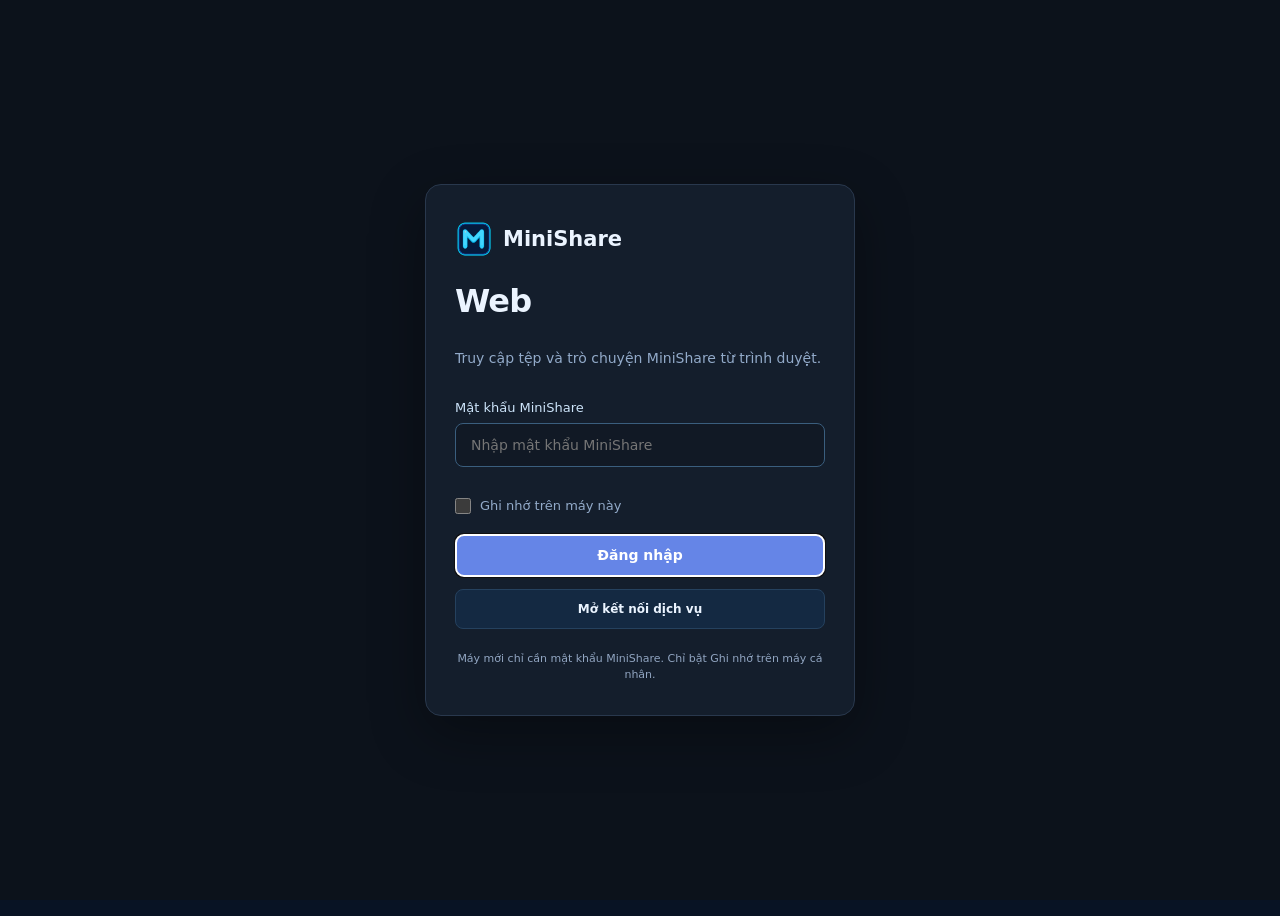
<file: index.html>
<!doctype html>
<html lang="vi">
<head>
  <meta charset="UTF-8" />
  <meta name="viewport" content="width=device-width, initial-scale=1, viewport-fit=cover" />
  <meta name="theme-color" content="#081324" />
  <meta name="description" content="MiniShare — quản lý tệp và trò chuyện trên Google Drive Cloud" />
  <link rel="icon" href="./assets/minishare.ico" />
  <link rel="manifest" href="./manifest.webmanifest" />
  <link rel="stylesheet" href="./style.css" />
  <title>MiniShare • Google Drive Cloud</title>
</head>
<body>
  <svg class="svg-bank" aria-hidden="true" xmlns="http://www.w3.org/2000/svg">
    <symbol id="i-files" viewBox="0 0 24 24"><path d="M3 7V5a2 2 0 0 1 2-2h4l3 3h7a2 2 0 0 1 2 2v11a2 2 0 0 1-2 2H5a2 2 0 0 1-2-2V7Z"/></symbol>
    <symbol id="i-chat" viewBox="0 0 24 24"><path d="M21 11.5a8.5 8.5 0 0 1-8.5 8.5c-1.2 0-2.4-.2-3.5-.7L3 21l1.7-5.6A8.5 8.5 0 1 1 21 11.5Z"/></symbol>
    <symbol id="i-settings" viewBox="0 0 24 24"><path d="M9.6 3h4.8l.5 2.3 1.8.8 2-.9 3.1 3.5-1.4 1.9.1 2.1 1.4 1.8-3.1 3.5-2-.9-1.8.8-.5 2.3H9.6l-.5-2.3-1.8-.8-2 .9-3.1-3.5 1.4-1.8-.1-2.1-1.4-1.9 3.1-3.5 2 .9 1.8-.8L9.6 3Z"/><circle cx="12" cy="12" r="3"/></symbol>
    <symbol id="i-download" viewBox="0 0 24 24"><path d="M12 3v12m-5-5 5 5 5-5M4 18v3h16v-3"/></symbol>
    <symbol id="i-upload" viewBox="0 0 24 24"><path d="M12 17V4m-5 5 5-5 5 5M4 17v4h16v-4"/></symbol>
    <symbol id="i-refresh" viewBox="0 0 24 24"><path d="M20 7V3l-4 4h4ZM20 7a8 8 0 1 1-2.5-3.3"/></symbol>
    <symbol id="i-search" viewBox="0 0 24 24"><circle cx="10.8" cy="10.8" r="7.2"/><path d="m16 16 5 5"/></symbol>
    <symbol id="i-eye" viewBox="0 0 24 24"><path d="M2 12c2.4-4.2 5.8-6.4 10-6.4S19.6 7.8 22 12c-2.4 4.2-5.8 6.4-10 6.4S4.4 16.2 2 12Z"/><circle cx="12" cy="12" r="2.8"/></symbol>
    <symbol id="i-trash" viewBox="0 0 24 24"><path d="M4 7h16M9 7V4h6v3m3 0-1 13H7L6 7m4 4v6m4-6v6"/></symbol>
    <symbol id="i-copy" viewBox="0 0 24 24"><rect x="8" y="8" width="12" height="12" rx="2"/><path d="M16 8V5a2 2 0 0 0-2-2H5a2 2 0 0 0-2 2v9a2 2 0 0 0 2 2h3"/></symbol>
    <symbol id="i-send" viewBox="0 0 24 24"><path d="m21 3-7.5 18-3.4-7-7.1-3.5L21 3ZM21 3 10.1 14"/></symbol>
    <symbol id="i-paperclip" viewBox="0 0 24 24"><path d="m20 11-8.4 8.4a6 6 0 0 1-8.5-8.5l8.6-8.5a4 4 0 0 1 5.7 5.7l-8.7 8.6a2 2 0 0 1-2.8-2.8l7.9-7.9"/></symbol>
    <symbol id="i-check" viewBox="0 0 24 24"><path d="m4 12 5 5L20 6"/></symbol>
    <symbol id="i-alert" viewBox="0 0 24 24"><path d="M12 3 2 21h20L12 3Zm0 7v5m0 3v.2"/></symbol>
    <symbol id="i-close" viewBox="0 0 24 24"><path d="m5 5 14 14M19 5 5 19"/></symbol>
    <symbol id="i-link" viewBox="0 0 24 24"><path d="M10 13a5 5 0 0 0 8 .3l2-2a5 5 0 0 0-7-7l-2 2M14 11a5 5 0 0 0-8-.3l-2 2a5 5 0 0 0 7 7l2-2"/></symbol>
    <symbol id="i-logout" viewBox="0 0 24 24"><path d="M10 3H5v18h5m4-4 5-5-5-5m5 5H9"/></symbol>
    <symbol id="i-file" viewBox="0 0 24 24"><path d="M5 2h9l5 5v15H5zM14 2v5h5M8 13h8M8 17h8"/></symbol>
    <symbol id="i-menu" viewBox="0 0 24 24"><path d="M4 6h16M4 12h16M4 18h16"/></symbol>
    <symbol id="i-more" viewBox="0 0 24 24"><circle cx="5" cy="12" r="1"/><circle cx="12" cy="12" r="1"/><circle cx="19" cy="12" r="1"/></symbol>
  </svg>

  <div class="app-shell">
    <aside class="sidebar" id="sidebar">
      <div class="brand" aria-label="MiniShare">
        <img src="./assets/minishare.png" alt="" class="brand-icon" />
        <div><strong>MiniShare</strong><span>GOOGLE / WEB</span></div>
      </div>
      <nav class="side-nav" aria-label="Điều hướng">
        <button class="nav-button active" data-page="files"><svg><use href="#i-files"/></svg><span>Tệp của tôi</span></button>
        <button class="nav-button" data-page="chat"><svg><use href="#i-chat"/></svg><span>Trò chuyện</span><b id="chat-count" class="nav-count" hidden>0</b></button>
      </nav>
      <div class="side-bottom">
        <button class="nav-button" data-page="settings"><svg><use href="#i-settings"/></svg><span>Cài đặt</span></button>
        <div class="connection-state"><span class="status-dot" id="status-dot"></span><span id="connection-label">Chưa kết nối</span></div>
        <small>v3.0.2 <span>Google</span></small>
      </div>
    </aside>

    <main class="main">
      <div class="mobile-header"><div class="mobile-brand"><img src="./assets/minishare.png" alt=""/> MiniShare</div><div id="mobile-status" class="mobile-badge">Chưa kết nối</div></div>
      <section class="page active" id="page-files" aria-labelledby="title-files">
        <header class="page-head">
          <div><div class="eyebrow">KHÔNG GIAN CỦA BẠN</div><h1 id="title-files">Tệp của tôi</h1><p>Toàn bộ tệp đã đồng bộ trên Google Drive</p></div>
          <div class="page-actions"><button id="open-trash" class="button subtle"><svg><use href="#i-trash"/></svg><span>Thùng rác</span></button><button id="refresh-files" class="button subtle"><svg><use href="#i-refresh"/></svg><span>Làm mới</span></button><button id="upload-button" class="button primary"><svg><use href="#i-upload"/></svg><span>Tải tệp lên</span></button></div>
        </header>
        <div class="stats-strip"><div class="stat"><span class="stat-icon blue"><svg><use href="#i-files"/></svg></span><div><small>Tổng số tệp</small><strong id="stat-total">—</strong></div></div><div class="stat"><span class="stat-icon green"><svg><use href="#i-check"/></svg></span><div><small>Đã đồng bộ</small><strong id="stat-ready">—</strong></div></div><div class="stat"><span class="stat-icon cyan"><svg><use href="#i-upload"/></svg></span><div><small>Dung lượng</small><strong id="stat-size">—</strong></div></div></div>
        <div class="searchbar"><svg><use href="#i-search"/></svg><input id="file-search" type="search" placeholder="Tìm tệp theo tên..." autocomplete="off" aria-label="Tìm kiếm tệp" /><kbd>Ctrl K</kbd></div>
        <div class="file-board"><div class="file-board-head"><strong>Danh sách tệp</strong><span id="file-summary">Đang chờ kết nối</span></div><div class="table-scroll"><table class="file-table"><thead><tr><th class="file-number">STT</th><th>TÊN TỆP</th><th>KÍCH THƯỚC</th><th>CẬP NHẬT</th><th>THAO TÁC</th></tr></thead><tbody id="file-rows"></tbody></table></div><div id="file-empty" class="empty-state" hidden><span class="empty-icon"><svg><use href="#i-files"/></svg></span><h3>Chưa có tệp</h3><p>Chọn hoặc kéo thả tệp vào đây để tải lên Google Drive.</p><button id="empty-upload" class="button primary"><svg><use href="#i-upload"/></svg> Chọn tệp</button></div><div class="board-footer"><span id="file-footer">Đang chờ dữ liệu</span><span class="kbd-tip">Kéo thả • Ctrl+V tệp/ảnh</span></div></div>
      </section>

      <section class="page chat-page" id="page-chat" aria-labelledby="title-chat" hidden>
        <header class="page-head"><div><div class="eyebrow">ĐỒNG BỘ MỌI THIẾT BỊ</div><h1 id="title-chat">Trò chuyện</h1><p>Văn bản và tệp đính kèm dùng chung kho Google Drive</p></div><div class="page-actions"><button id="refresh-chat" class="button subtle"><svg><use href="#i-refresh"/></svg><span>Làm mới</span></button></div></header>
        <div class="chat-panel"><div class="chat-panel-top"><div><span class="tiny-dot"></span><strong>Hội thoại MiniShare</strong></div><span class="encrypted-label">Kết nối HTTPS</span></div><div class="chat-scroll" id="chat-scroll"><div id="chat-empty" class="chat-empty">Chưa có tin nhắn. Hãy gửi tin nhắn đầu tiên.</div><div id="chat-messages" class="chat-messages"></div></div><div class="composer"><button class="attach-button" id="chat-attach" title="Đính kèm tệp"><svg><use href="#i-paperclip"/></svg><span>Đính kèm</span></button><textarea id="message-input" rows="1" maxlength="2047" placeholder="Nhập tin nhắn..." aria-label="Nhập tin nhắn"></textarea><button id="send-message" class="button primary send-button" title="Gửi tin nhắn"><svg><use href="#i-send"/></svg><span>Gửi</span></button></div></div><div class="chat-hint">Enter để gửi • Shift+Enter xuống dòng • Tệp đính kèm tham chiếu File ID</div>
      </section>

      <section class="page" id="page-settings" aria-labelledby="title-settings" hidden><header class="page-head"><div><div class="eyebrow">CÁ NHÂN HÓA</div><h1 id="title-settings">Cài đặt</h1><p>Kết nối Google Drive Cloud và kiểm soát phiên Web</p></div></header><div class="settings-list"><div class="setting-card"><span class="setting-icon"><svg><use href="#i-link"/></svg></span><div class="setting-details"><h3>Đăng nhập MiniShare</h3><p id="settings-api">—</p><p>Đăng nhập bằng mật khẩu MiniShare. File và Chat dùng chung với bản Desktop trên Drive.</p></div><button id="change-token" class="button subtle">Đăng nhập lại</button></div><div class="setting-card"><span class="setting-icon"><svg><use href="#i-download"/></svg></span><div class="setting-details"><h3>Thư mục tải xuống</h3><p>Web tải xuống theo cài đặt của trình duyệt. Tùy chọn thư mục của Desktop không tự áp dụng cho Web.</p></div></div><div class="setting-card"><span class="setting-icon"><svg><use href="#i-alert"/></svg></span><div class="setting-details"><h3>Dung lượng Google Drive</h3><p>Dung lượng lấy trực tiếp từ tài khoản Google Drive. Upload theo phiên resumable, không qua server trung gian.</p></div></div><div class="setting-card"><span class="setting-icon"><svg><use href="#i-logout"/></svg></span><div class="setting-details"><h3>Đăng xuất</h3><p>Xóa phiên đăng nhập trên trình duyệt hiện tại; không xóa dữ liệu Google Drive.</p></div><button id="disconnect" class="button danger-outline">Đăng xuất</button></div></div></section>
    </main>
  </div>

  <nav class="mobile-nav" aria-label="Điều hướng di động"><button data-page="files" class="active"><svg><use href="#i-files"/></svg><span>Tệp</span></button><button data-page="chat"><svg><use href="#i-chat"/></svg><span>Trò chuyện</span></button><button data-page="settings"><svg><use href="#i-settings"/></svg><span>Cài đặt</span></button></nav>
  <input id="file-picker" type="file" multiple hidden />

  <div class="drop-overlay" id="drop-overlay" hidden><div><svg><use href="#i-upload"/></svg><strong>Thả tệp để tải lên Google Drive</strong><small>Dùng chung dung lượng Google Drive</small></div></div>
  <div class="modal-cover" id="auth-modal" hidden><div class="modal auth-modal" role="dialog" aria-modal="true" aria-labelledby="auth-title"><div class="auth-brand"><img src="./assets/minishare.png" alt="" class="auth-logo"/><strong>MiniShare</strong></div><h2 id="auth-title">Web</h2><p>Truy cập tệp và trò chuyện MiniShare từ trình duyệt.</p><form id="auth-form"><label for="auth-password">Mật khẩu MiniShare</label><input id="auth-password" type="password" autocomplete="current-password" required placeholder="Nhập mật khẩu MiniShare"/><label class="remember-session"><input id="remember-session" type="checkbox"/> Ghi nhớ trên máy này</label><div id="auth-error" class="form-error" role="alert" hidden></div><button type="submit" id="auth-submit" class="button primary full">Đăng nhập</button></form><button id="auth-open-service" class="button subtle full" type="button">Mở kết nối dịch vụ</button><div class="modal-footnote">Máy mới chỉ cần mật khẩu MiniShare. Chỉ bật Ghi nhớ trên máy cá nhân.</div></div></div>
  <div class="modal-cover" id="attach-modal" hidden><div class="modal attach-modal" role="dialog" aria-modal="true" aria-labelledby="attach-title"><div class="modal-title"><div><h2 id="attach-title">Chọn tệp đính kèm</h2><p>Chọn tệp đã có trên Google Drive, không upload lại.</p></div><button class="icon-button" id="close-attach" aria-label="Đóng"><svg><use href="#i-close"/></svg></button></div><div class="modal-search"><svg><use href="#i-search"/></svg><input id="attach-search" type="search" placeholder="Tìm tệp trên Google Drive..."/></div><div class="attach-list" id="attach-list"></div><div class="attach-modal-footer"><button class="button subtle" id="attach-upload">+ Tải tệp mới</button><button class="button subtle" id="attach-cancel">Hủy</button></div></div></div>
  <div class="modal-cover" id="preview-modal" hidden><div class="modal preview-modal" role="dialog" aria-modal="true" aria-labelledby="preview-heading"><div class="preview-heading"><div class="preview-heading-text"><h2 id="preview-heading">Xem trước tệp</h2><strong id="preview-name"></strong><small id="preview-type"></small></div><button class="icon-button" id="preview-close" title="Đóng" aria-label="Đóng xem trước"><svg><use href="#i-close"/></svg></button></div><div id="preview-body" class="preview-body"></div><div class="preview-footer"><span>Chỉ xem tệp trong MiniShare, không chỉnh sửa dữ liệu Google Drive.</span><button id="preview-download" class="button primary"><svg><use href="#i-download"/></svg> Tải xuống</button></div></div></div>
  <div class="modal-cover" id="trash-modal" hidden><div class="modal trash-modal" role="dialog" aria-modal="true" aria-labelledby="trash-title"><div class="modal-title"><div><h2 id="trash-title">Thùng rác MiniShare</h2><p>Tệp vẫn chiếm dung lượng Drive cho đến khi xóa vĩnh viễn.</p></div><button id="close-trash" class="icon-button" aria-label="Đóng">×</button></div><p id="trash-summary" aria-live="polite"></p><div id="trash-list" class="trash-list"></div><p class="trash-note">Chỉ hiển thị tệp MiniShare. Xóa vĩnh viễn không thể hoàn tác; tệp khác trên Drive được giữ nguyên.</p><div class="trash-footer"><button id="refresh-trash" class="button subtle">Làm mới</button><button id="empty-trash" class="button danger-outline">Dọn thùng rác</button></div></div></div>
  <div class="modal-cover" id="confirm-modal" hidden><div class="modal confirm-modal" role="dialog" aria-modal="true" aria-labelledby="confirm-title"><span class="confirm-icon" id="confirm-icon"><svg><use id="confirm-icon-use" href="#i-trash"/></svg></span><h2 id="confirm-title">Xác nhận xóa</h2><p id="confirm-text"></p><div class="confirm-actions"><button id="confirm-cancel" class="button subtle">Hủy</button><button id="confirm-yes" class="button danger">Xóa</button></div></div></div>
  <div id="toast-stack" class="toast-stack" role="status" aria-live="polite"></div>
  <div class="progress-box" id="progress-box" hidden><div class="progress-top"><span id="progress-title">Đang tải...</span><strong id="progress-percent">0%</strong><button id="cancel-transfer" class="transfer-cancel" type="button" title="Hủy truyền tệp">Hủy</button></div><div class="progress-track"><div id="progress-bar"></div></div></div>
  
  <script type="module" src="./app.js"></script>
</body></html>
</file>
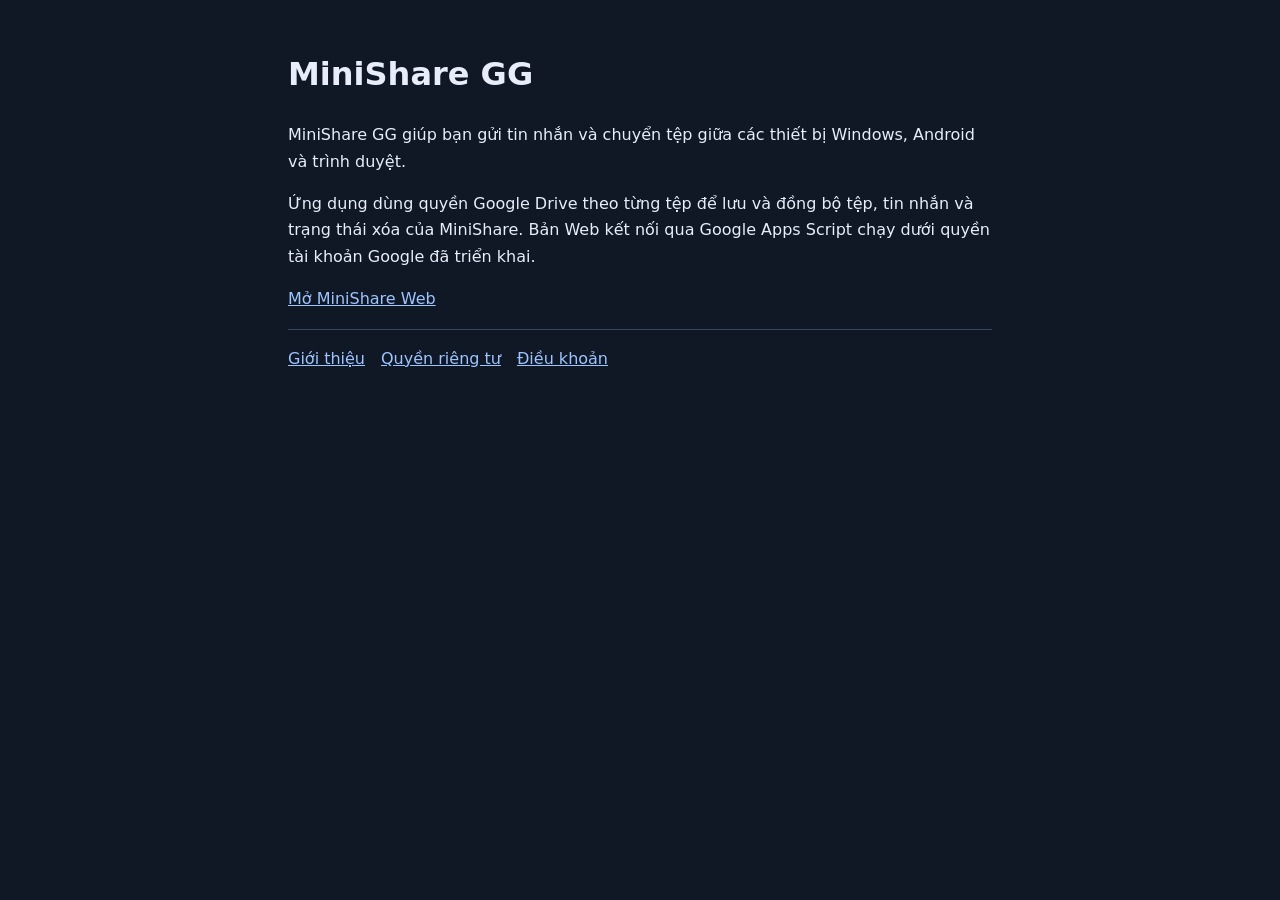
<file: about.html>
<!doctype html>
<html lang="vi">
<head>
<meta charset="utf-8">
<meta name="viewport" content="width=device-width, initial-scale=1">
<title>MiniShare GG</title>
<style>
body { max-width: 44rem; margin: 3rem auto; padding: 0 1.25rem; font: 1rem/1.65 system-ui, sans-serif; color: #e7eef9; background: #101725; }
a { color: #9dc5ff; }
nav { display: flex; flex-wrap: wrap; gap: 1rem; border-top: 1px solid #38475e; padding-top: 1rem; }
</style>
</head>
<body>
<main>
<h1>MiniShare GG</h1>
<p>MiniShare GG giúp bạn gửi tin nhắn và chuyển tệp giữa các thiết bị Windows, Android và trình duyệt.</p>
<p>Ứng dụng dùng quyền Google Drive theo từng tệp để lưu và đồng bộ tệp, tin nhắn và trạng thái xóa của MiniShare. Bản Web kết nối qua Google Apps Script chạy dưới quyền tài khoản Google đã triển khai.</p>
<p><a href="./">Mở MiniShare Web</a></p>
</main>
<nav aria-label="Thông tin MiniShare">
<a href="./about.html">Giới thiệu</a>
<a href="./privacy.html">Quyền riêng tư</a>
<a href="./terms.html">Điều khoản</a>
</nav>
</body>
</html>
</file>
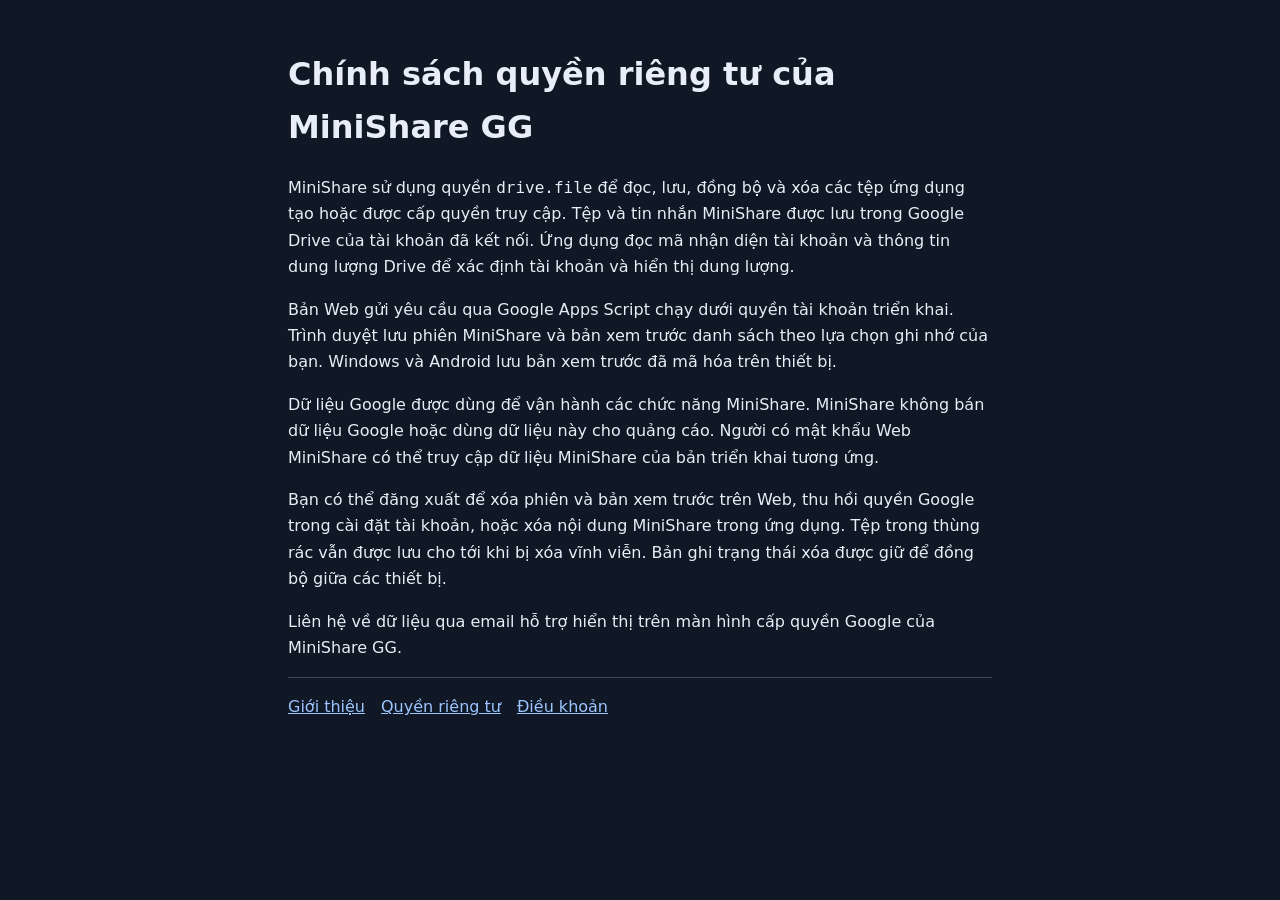
<file: privacy.html>
<!doctype html>
<html lang="vi">
<head>
<meta charset="utf-8">
<meta name="viewport" content="width=device-width, initial-scale=1">
<title>Chính sách quyền riêng tư của MiniShare GG</title>
<style>
body { max-width: 44rem; margin: 3rem auto; padding: 0 1.25rem; font: 1rem/1.65 system-ui, sans-serif; color: #e7eef9; background: #101725; }
a { color: #9dc5ff; }
nav { display: flex; flex-wrap: wrap; gap: 1rem; border-top: 1px solid #38475e; padding-top: 1rem; }
</style>
</head>
<body>
<main>
<h1>Chính sách quyền riêng tư của MiniShare GG</h1>
<p>MiniShare sử dụng quyền <code>drive.file</code> để đọc, lưu, đồng bộ và xóa các tệp ứng dụng tạo hoặc được cấp quyền truy cập. Tệp và tin nhắn MiniShare được lưu trong Google Drive của tài khoản đã kết nối. Ứng dụng đọc mã nhận diện tài khoản và thông tin dung lượng Drive để xác định tài khoản và hiển thị dung lượng.</p>
<p>Bản Web gửi yêu cầu qua Google Apps Script chạy dưới quyền tài khoản triển khai. Trình duyệt lưu phiên MiniShare và bản xem trước danh sách theo lựa chọn ghi nhớ của bạn. Windows và Android lưu bản xem trước đã mã hóa trên thiết bị.</p>
<p>Dữ liệu Google được dùng để vận hành các chức năng MiniShare. MiniShare không bán dữ liệu Google hoặc dùng dữ liệu này cho quảng cáo. Người có mật khẩu Web MiniShare có thể truy cập dữ liệu MiniShare của bản triển khai tương ứng.</p>
<p>Bạn có thể đăng xuất để xóa phiên và bản xem trước trên Web, thu hồi quyền Google trong cài đặt tài khoản, hoặc xóa nội dung MiniShare trong ứng dụng. Tệp trong thùng rác vẫn được lưu cho tới khi bị xóa vĩnh viễn. Bản ghi trạng thái xóa được giữ để đồng bộ giữa các thiết bị.</p>
<p>Liên hệ về dữ liệu qua email hỗ trợ hiển thị trên màn hình cấp quyền Google của MiniShare GG.</p>
</main>
<nav aria-label="Thông tin MiniShare">
<a href="./about.html">Giới thiệu</a>
<a href="./privacy.html">Quyền riêng tư</a>
<a href="./terms.html">Điều khoản</a>
</nav>
</body>
</html>
</file>
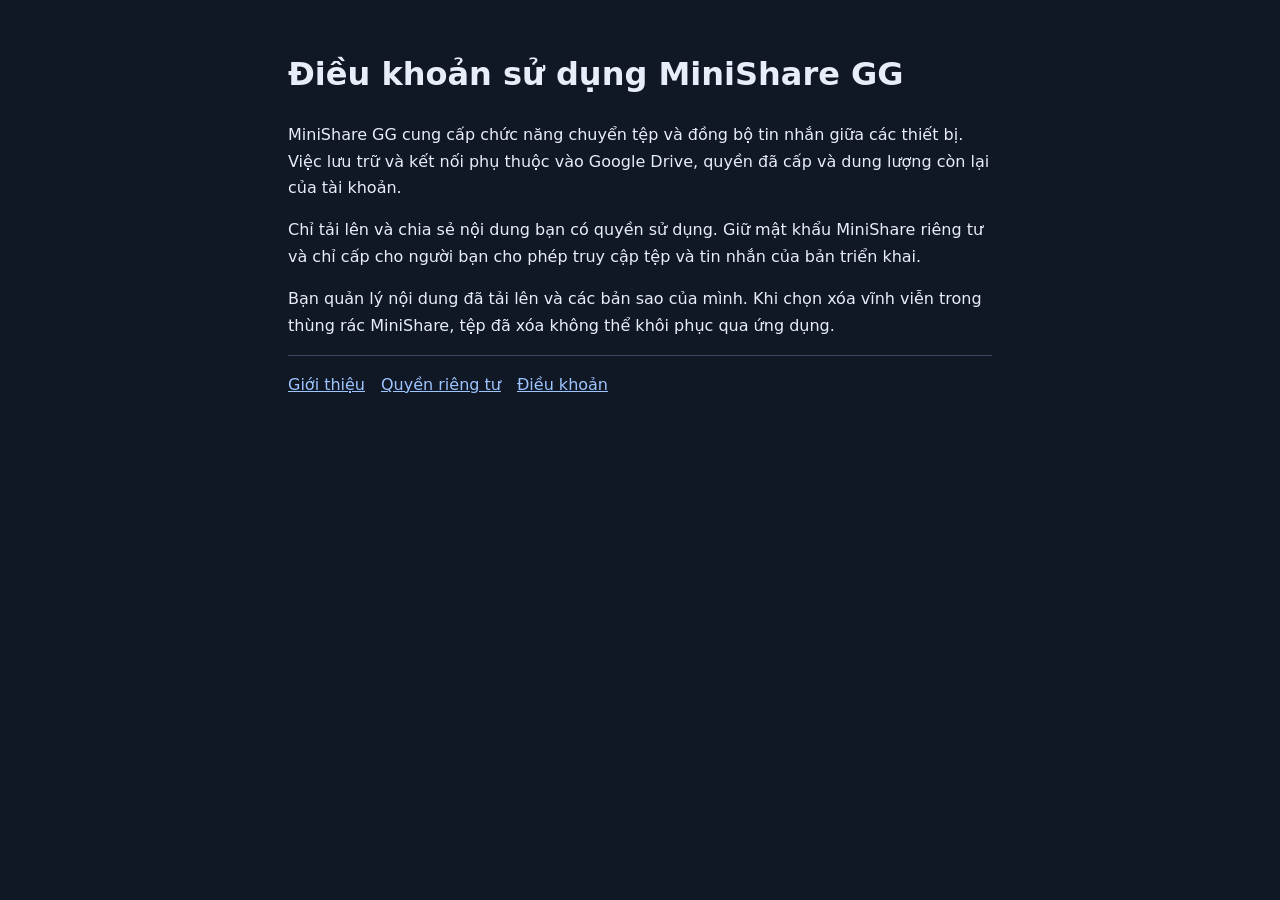
<file: terms.html>
<!doctype html>
<html lang="vi">
<head>
<meta charset="utf-8">
<meta name="viewport" content="width=device-width, initial-scale=1">
<title>Điều khoản sử dụng MiniShare GG</title>
<style>
body { max-width: 44rem; margin: 3rem auto; padding: 0 1.25rem; font: 1rem/1.65 system-ui, sans-serif; color: #e7eef9; background: #101725; }
a { color: #9dc5ff; }
nav { display: flex; flex-wrap: wrap; gap: 1rem; border-top: 1px solid #38475e; padding-top: 1rem; }
</style>
</head>
<body>
<main>
<h1>Điều khoản sử dụng MiniShare GG</h1>
<p>MiniShare GG cung cấp chức năng chuyển tệp và đồng bộ tin nhắn giữa các thiết bị. Việc lưu trữ và kết nối phụ thuộc vào Google Drive, quyền đã cấp và dung lượng còn lại của tài khoản.</p>
<p>Chỉ tải lên và chia sẻ nội dung bạn có quyền sử dụng. Giữ mật khẩu MiniShare riêng tư và chỉ cấp cho người bạn cho phép truy cập tệp và tin nhắn của bản triển khai.</p>
<p>Bạn quản lý nội dung đã tải lên và các bản sao của mình. Khi chọn xóa vĩnh viễn trong thùng rác MiniShare, tệp đã xóa không thể khôi phục qua ứng dụng.</p>
</main>
<nav aria-label="Thông tin MiniShare">
<a href="./about.html">Giới thiệu</a>
<a href="./privacy.html">Quyền riêng tư</a>
<a href="./terms.html">Điều khoản</a>
</nav>
</body>
</html>
</file>
<file: style.css>
:root{color-scheme:dark;--bg:#081324;--side:#0c1a2e;--card:#11243b;--card2:#172f4a;--line:#25415e;--txt:#ebf4ff;--mute:#92aac9;--cyan:#17d3ea;--blue:#0e8be9;--green:#20d092;--red:#ff697b;--shadow:0 18px 56px #0005;--radius:13px;font-family:Inter,"Segoe UI",system-ui,-apple-system,sans-serif;font-size:14px;font-synthesis:none}
*{box-sizing:border-box}html,body{margin:0;min-height:100%;background:var(--bg);color:var(--txt)}body{overflow-x:hidden}button,input,textarea{font:inherit}button{cursor:pointer}button:disabled{cursor:not-allowed;opacity:.45}input,textarea{outline:none}a{color:var(--cyan)}.svg-bank{position:absolute;width:0;height:0;overflow:hidden}svg{width:19px;height:19px;fill:none;stroke:currentColor;stroke-width:1.75;stroke-linecap:round;stroke-linejoin:round;flex-shrink:0}.app-shell{display:flex;min-height:100vh;min-height:100dvh}.sidebar{width:238px;flex:0 0 238px;background:var(--side);border-right:1px solid #254361;display:flex;flex-direction:column;position:sticky;top:0;height:100vh;height:100dvh;padding:28px 15px 24px;z-index:5}.brand{display:flex;align-items:center;gap:11px;margin:0 10px 56px}.brand-icon{height:49px;width:49px;object-fit:cover;border-radius:10px}.brand strong{font-size:22px;display:block;letter-spacing:-.4px;line-height:1.3}.brand span{color:var(--mute);font-size:10px;letter-spacing:1.1px}.side-nav{display:grid;gap:9px}.nav-button{display:flex;align-items:center;gap:13px;height:50px;color:#9bb4d0;border:1px solid transparent;border-radius:9px;background:transparent;padding:0 16px;font-size:15px;font-weight:650;width:100%;text-align:left;transition:background .16s,color .16s}.nav-button:hover{background:#1b3a5b;color:#fff}.nav-button.active{color:white;background:#163e69;border-color:#23649a;box-shadow:inset 4px 0 var(--cyan)}.nav-button.active svg{color:var(--cyan)}.nav-button svg{width:23px;height:23px}.nav-count{margin-left:auto;background:#174c78;color:#c4ecff;padding:2px 7px;border-radius:20px;font-size:11px}.side-bottom{margin-top:auto}.connection-state{display:flex;align-items:center;gap:10px;padding:25px 14px 9px;color:var(--mute);font-size:13px}.status-dot{width:8px;height:8px;border-radius:50%;background:#f0af53;box-shadow:0 0 9px #f0af5350}.status-dot.online{background:var(--green);box-shadow:0 0 10px #20d09280}.side-bottom small{margin-left:14px;color:#82a5d0;font-size:12px}.side-bottom small span{margin-left:10px}.main{width:calc(100% - 238px);min-width:0;padding:38px clamp(24px,3vw,54px) 35px;max-width:2200px;margin:0 auto}.page{display:none}.page.active{display:block}.page-head{display:flex;align-items:end;justify-content:space-between;gap:20px;margin-bottom:26px}.page-head h1{font-size:clamp(29px,3.1vw,42px);line-height:1.16;letter-spacing:-1.4px;margin:5px 0 5px;font-weight:770}.page-head p{color:var(--mute);font-size:15px;margin:0}.eyebrow{color:var(--cyan);letter-spacing:2px;font-size:10px;font-weight:750}.page-actions{display:flex;gap:11px;flex-wrap:wrap}.button{display:inline-flex;align-items:center;justify-content:center;gap:9px;border-radius:8px;padding:12px 17px;border:1px solid transparent;color:var(--txt);font-weight:650;min-height:43px;white-space:nowrap;transition:transform .12s,background .15s,border-color .15s}.button:active{transform:scale(.98)}.button svg{width:17px;height:17px}.button.primary{background:var(--blue);border-color:#26a4ef;color:white}.button.primary:hover{background:#179cf2}.button.subtle{background:#142942;border-color:var(--line)}.button.subtle:hover{border-color:#4381ab;background:#1b3755}.button.danger{background:#a82945;border:1px solid #dc5772}.button.danger-outline{background:#351d30;color:#ffc0cb;border-color:#744057}.button.full{width:100%}.stats-strip{display:grid;grid-template-columns:repeat(3,1fr);gap:14px;margin:9px 0 21px}.stat{border:1px solid #233e5a;background:linear-gradient(130deg,#11263e,#0e2036);border-radius:11px;display:flex;align-items:center;padding:17px 20px;gap:13px;min-width:0}.stat-icon{width:44px;height:44px;display:grid;place-items:center;border-radius:11px}.stat-icon.blue{background:#164e86;color:#72bfff}.stat-icon.green{background:#113f3d;color:#42eeb1}.stat-icon.cyan{background:#1a4563;color:#75e8fb}.stat small{display:block;color:var(--mute);font-size:12px;margin-bottom:5px}.stat strong{font-size:20px;font-variant-numeric:tabular-nums}.searchbar{height:49px;display:flex;align-items:center;gap:12px;border:1px solid var(--line);background:var(--card);border-radius:9px;padding:0 17px;margin:0 0 16px}.searchbar:focus-within{border-color:#238fbc;box-shadow:0 0 0 2px #157aae22}.searchbar svg{color:#80b6ed}.searchbar input{min-width:0;flex:1;background:transparent;border:none;color:var(--txt);height:36px;font-size:14px}.searchbar input::placeholder{color:#7f9abb}.searchbar kbd{font-size:11px;border:1px solid #42627f;border-radius:4px;padding:2px 6px;color:#829fbe}.file-board{background:#10243b;border:1px solid #274463;border-radius:12px;overflow:hidden;min-height:300px}.file-board-head{padding:20px 24px;border-bottom:1px solid var(--line);display:flex;align-items:center;justify-content:space-between;gap:10px}.file-board-head strong{font-size:16px}.file-board-head span{font-size:12px;color:var(--mute)}.table-scroll{overflow:auto;max-height:calc(100dvh - 420px);min-height:140px}.file-table{border-collapse:collapse;width:100%;text-align:left}.file-table thead{position:sticky;top:0;background:#122a45;z-index:1}.file-table th{font-size:10px;letter-spacing:1px;color:#94b1d2;font-weight:700;padding:14px 24px;white-space:nowrap}.file-table th:nth-child(2){width:54%}.file-table td{padding:12px 24px;border-top:1px solid #29435f;color:#a9c3df;white-space:nowrap}.file-table tbody tr{height:68px}.file-table tbody tr:nth-child(even){background:#0d2137}.file-table tbody tr:hover{background:#1b3957}.file-main{display:flex;align-items:center;gap:14px;min-width:0;max-width:460px}.file-badge{display:grid;place-items:center;border-radius:7px;color:#fff;background:#0e8be9;flex:0 0 auto;width:39px;height:43px;font-size:11px;font-weight:800;letter-spacing:.3px}.file-badge.pdf{background:#df4a5b}.file-badge.xls{background:#14a972}.file-badge.doc{background:#1988d5}.file-badge.img{background:#775bde}.file-badge.vid{background:#aa57d3}.file-badge.zip{background:#e89622}.file-badge.txt{background:#1995d9}.file-info{min-width:0}.file-info strong{display:block;white-space:nowrap;overflow:hidden;text-overflow:ellipsis;font-size:14px;color:#eff7ff;font-weight:650;max-width:380px}.file-info small{display:block;font-size:11px;color:var(--green);margin-top:4px}.file-info small.pending{color:#f3bd6b}.file-info small.error{color:var(--red)}.file-table td:nth-child(3),.file-table td:nth-child(4){font-variant-numeric:tabular-nums;color:#98b3d4}.file-actions{display:flex;gap:8px;align-items:center;justify-content:flex-end}.icon-button{background:transparent;border:1px solid transparent;color:#b0cbe9;border-radius:7px;width:32px;height:32px;display:inline-grid;place-items:center}.icon-button:hover{background:#1d496e;border-color:#37658e;color:white}.icon-button.cyan{color:var(--cyan)}.icon-button.delete{color:#ff8091}.icon-button.delete:hover{background:#5b233b}.icon-button svg{width:17px;height:17px}.board-footer{min-height:53px;border-top:1px solid var(--line);display:flex;justify-content:space-between;align-items:center;padding:0 23px;color:#87a9cb;font-size:12px;gap:15px}.empty-state{text-align:center;padding:52px 18px 65px;color:var(--mute)}.empty-icon{display:inline-grid;place-items:center;width:70px;height:70px;border-radius:18px;background:#153351;color:var(--cyan)}.empty-icon svg{width:35px;height:35px}.empty-state h3{font-size:18px;color:var(--txt);margin:16px 0 5px}.empty-state p{margin:0 0 23px}.mobile-header,.mobile-nav{display:none}
/* Chat */
.chat-panel{background:#10243b;border:1px solid #29496a;border-radius:12px;overflow:hidden;display:flex;flex-direction:column;height:calc(100dvh - 215px);min-height:420px;max-height:850px}.chat-panel-top{height:57px;border-bottom:1px solid #244663;display:flex;align-items:center;justify-content:space-between;padding:0 22px;color:#bdd9f4}.chat-panel-top>div{display:flex;align-items:center;gap:11px}.tiny-dot{width:8px;height:8px;border-radius:50%;background:var(--cyan)}.encrypted-label{color:#799db9;font-size:12px}.chat-scroll{flex:1;min-height:0;overflow-y:auto;display:flex;flex-direction:column;padding:23px 24px 12px;scrollbar-color:#365b78 transparent}.chat-messages{display:flex;flex-direction:column;gap:13px;margin-top:auto}.chat-empty{color:var(--mute);margin:auto;text-align:center}.message-bubble{margin-left:auto;max-width:min(580px,87%);min-width:min(260px,76%);background:#0c61ac;border:1px solid #0f80d4;border-radius:12px;padding:12px 12px 8px;box-shadow:0 5px 20px #0002;word-break:break-word}.message-row{display:flex;align-items:flex-start;gap:8px}.message-body{white-space:pre-wrap;word-break:break-word;min-width:0;flex:1;line-height:1.5}.message-actions{display:flex;align-items:center;gap:3px;flex-shrink:0}.message-icon{width:29px;height:29px;border-radius:6px;display:grid;place-items:center;background:#0a3d6c;color:#c6e2fa;border:1px solid #256aa0;cursor:pointer}.message-icon:hover{background:#256b9b}.message-icon svg{height:14px;width:14px}.message-time{text-align:right;color:#b6d9fa;font-size:10px;margin-top:8px;opacity:.8}.attach-bubble{background:#183b60;border-color:#28618f;max-width:min(495px,92%);width:min(495px,92%);padding:12px}.attach-heading{display:flex;justify-content:space-between;align-items:center;gap:8px;margin-bottom:10px;color:#c3e3f9;font-size:12px}.attach-heading>span{display:flex;gap:7px;align-items:center}.attach-heading svg{width:16px;height:16px}.attach-content{display:flex;gap:12px;align-items:center;background:#102b49;border:1px solid #315a7c;border-radius:8px;padding:10px}.attach-content .file-badge{width:37px;height:40px}.attach-details{min-width:0;flex:1}.attach-details strong{font-size:13px;display:block;max-width:230px;text-overflow:ellipsis;overflow:hidden;white-space:nowrap}.attach-details small{display:block;color:#a4bfd9;font-size:11px;margin-top:4px}.attach-button-row{display:flex;gap:7px}.attach-danger{background:#46273a;color:#ffd4da;border:1px solid #9d435b;border-radius:6px;padding:6px 9px;font-size:11px;cursor:pointer}.attach-danger:hover{background:#733145}.composer{display:flex;align-items:end;gap:10px;padding:11px;background:#16314f;border-top:1px solid #33546f}.attach-button{height:46px;min-width:122px;background:#102840;border:1px solid #355675;border-radius:8px;color:var(--txt);display:flex;align-items:center;justify-content:center;gap:9px;font-weight:650}.attach-button:hover{border-color:#35aee3}.composer textarea{flex:1;min-width:0;min-height:46px;max-height:115px;height:46px;padding:12px 14px;color:var(--txt);background:#10263f;border:1px solid transparent;resize:none;border-radius:6px;line-height:1.45}.composer textarea:focus{border-color:#3476a2}.composer textarea::placeholder{color:#7c9ab7}.send-button{min-width:99px;height:46px}.chat-hint{color:#87a2c2;font-size:12px;margin:12px 0 0 8px}
/* Settings */
.settings-list{display:grid;gap:14px;max-width:1000px}.setting-card{display:flex;align-items:center;gap:17px;padding:23px 25px;border:1px solid var(--line);border-radius:12px;background:#11263f}.setting-icon{width:44px;height:44px;border-radius:11px;background:#173c5b;color:var(--cyan);display:grid;place-items:center;flex-shrink:0}.setting-details{flex:1;min-width:0}.setting-details h3{margin:0 0 6px;font-size:15px}.setting-details p{margin:4px 0;color:var(--mute);font-size:13px;overflow-wrap:anywhere;line-height:1.55}.settings-list .button{align-self:center}
/* Modals */
.modal-cover{position:fixed;inset:0;display:grid;place-items:center;padding:16px;background:#010a14c9;backdrop-filter:blur(7px);z-index:50}.modal-cover[hidden],.drop-overlay[hidden],.progress-box[hidden],[hidden]{display:none!important}.modal{width:min(490px,100%);border:1px solid #31577e;border-radius:16px;background:#10243b;box-shadow:var(--shadow);padding:28px;max-height:90vh;overflow:auto}.auth-modal{text-align:center;padding:35px 34px}.auth-logo{width:72px;height:72px;border-radius:15px;margin:0 auto 12px;display:block}.auth-modal h2{font-size:26px;letter-spacing:-.65px;margin:13px 0}.auth-modal p{color:var(--mute);line-height:1.6;margin:0 0 24px}.auth-modal form{text-align:left}.auth-modal label{display:block;color:#cde4fa;font-size:13px;margin:0 0 8px}.auth-modal input{width:100%;border:1px solid #3a5e7e;background:#091d32;border-radius:8px;color:var(--txt);padding:13px 15px;margin-bottom:17px}.auth-modal input:focus{border-color:var(--cyan)}.auth-modal .button{justify-content:center}.form-error{color:#ff98ab;text-align:left;font-size:12px;margin:-7px 0 13px}.modal-footnote{margin-top:20px;color:#819fbe;font-size:11px;line-height:1.5}.modal-title{display:flex;justify-content:space-between;align-items:start;gap:15px;margin-bottom:18px}.modal-title h2,.confirm-modal h2{font-size:20px;margin:0 0 7px}.modal-title p,.confirm-modal p{font-size:13px;color:var(--mute);margin:0;line-height:1.65}.attach-modal{width:min(610px,100%)}.modal-search{border:1px solid var(--line);border-radius:8px;display:flex;align-items:center;gap:10px;padding:0 12px;background:#0c2036;margin-bottom:12px}.modal-search svg{color:#9bc2e4}.modal-search input{color:var(--txt);background:transparent;border:0;width:100%;height:41px}.attach-list{max-height:330px;min-height:110px;overflow:auto;display:grid;gap:6px}.attach-choice{display:flex;align-items:center;gap:10px;text-align:left;width:100%;padding:10px;border:1px solid #24425e;border-radius:9px;background:#142e48;color:var(--txt)}.attach-choice:hover{background:#1a4268;border-color:#4595c5}.attach-choice .file-badge{width:32px;height:35px;font-size:9px}.attach-choice-info{min-width:0;flex:1}.attach-choice strong{display:block;overflow:hidden;text-overflow:ellipsis;white-space:nowrap}.attach-choice small{display:block;color:var(--mute);margin-top:4px}.attach-modal-footer{display:flex;justify-content:space-between;gap:12px;margin-top:20px}.confirm-modal{text-align:center;max-width:440px}.confirm-icon{display:grid;place-items:center;color:var(--red);background:#45273b;border-radius:17px;width:65px;height:65px;margin:0 auto 17px}.confirm-icon svg{width:32px;height:32px}.confirm-actions{display:flex;gap:12px;justify-content:center;margin-top:24px}.confirm-actions .button{min-width:120px}.toast-stack{position:fixed;right:23px;bottom:20px;z-index:90;display:flex;flex-direction:column;gap:9px;max-width:min(400px,calc(100% - 30px))}.toast{background:#18324f;color:#ecf6ff;border:1px solid #37719b;border-radius:9px;box-shadow:var(--shadow);padding:12px 16px;display:flex;align-items:flex-start;gap:10px;line-height:1.5;animation:toast-in .2s ease}.toast.bad{border-color:#c05068}.toast.good{border-color:#2b9978}.toast svg{margin-top:1px}.drop-overlay{position:fixed;inset:0;z-index:40;background:#06152bec;display:grid;place-items:center;border:4px dashed var(--cyan)}.drop-overlay>div{text-align:center;color:var(--txt)}.drop-overlay svg{height:65px;width:65px;color:var(--cyan);margin-bottom:18px}.drop-overlay strong{display:block;font-size:26px}.drop-overlay small{display:block;color:var(--mute);margin-top:7px}.progress-box{position:fixed;left:50%;bottom:26px;transform:translateX(-50%);z-index:75;width:min(480px,calc(100% - 35px));border:1px solid #357199;background:#112b46;box-shadow:var(--shadow);border-radius:10px;padding:16px 20px}.progress-top{display:flex;justify-content:space-between;gap:10px;margin-bottom:12px;font-size:13px}.progress-track{height:7px;border-radius:20px;overflow:hidden;background:#24435e}.progress-track div{height:100%;width:0;background:linear-gradient(90deg,#107ce2,#11d8e8);transition:width .15s}.progress-top strong{color:var(--cyan)}@keyframes toast-in{from{transform:translateY(10px);opacity:0}to{transform:none;opacity:1}}
@media(max-width:1120px){.sidebar{width:205px;flex-basis:205px}.main{width:calc(100% - 205px);padding:30px 25px}.file-table td,.file-table th{padding-left:14px;padding-right:14px}.file-info strong{max-width:240px}.stats-strip{gap:9px}.stat{padding:13px 11px}}
@media(max-width:760px){.sidebar{display:none}.main{width:100%;padding:0 14px calc(83px + env(safe-area-inset-bottom));}.mobile-header{display:flex;align-items:center;justify-content:space-between;height:65px;border-bottom:1px solid var(--line);margin:0 -14px 22px;padding:0 19px}.mobile-brand{display:flex;align-items:center;gap:9px;font-size:17px;font-weight:800}.mobile-brand img{width:32px;height:32px;border-radius:7px}.mobile-badge{color:var(--green);font-size:11px;background:#124437;border:1px solid #276451;padding:6px 9px;border-radius:20px}.page-head{display:block;margin-bottom:20px}.page-head h1{font-size:29px;margin:6px 0}.page-head p{font-size:13px}.page-actions{margin-top:17px}.page-actions .button{flex:1;font-size:13px;padding:10px}.stats-strip{grid-template-columns:repeat(3,minmax(0,1fr));gap:7px}.stat{display:block;text-align:left;padding:10px}.stat-icon{width:31px;height:31px;border-radius:7px;margin-bottom:9px}.stat-icon svg{width:16px;height:16px}.stat small{font-size:10px}.stat strong{font-size:14px}.searchbar kbd{display:none}.file-board-head{padding:15px}.file-board-head strong{font-size:14px}.file-board-head span{font-size:11px}.file-table thead{display:none}.table-scroll{max-height:none;overflow:visible}.file-table,.file-table tbody,.file-table tr,.file-table td{display:block;width:100%}.file-table tbody tr{height:auto;position:relative;padding:12px 11px;border-top:1px solid var(--line)}.file-table td{border:0;padding:0 0 0 0!important}.file-table td:nth-child(2){padding-bottom:6px!important;padding-right:9px!important}.file-table td:nth-child(3),.file-table td:nth-child(4){display:inline-block;width:auto;margin:0 9px 6px 58px;font-size:11px}.file-table td:nth-child(4){margin-left:0}.file-actions{justify-content:end}.file-main{gap:12px}.file-badge{width:39px;height:42px}.file-info strong{max-width:calc(100vw - 122px)}.file-table td:nth-child(5){margin-top:0}.file-table td:nth-child(3){margin-left:52px}.board-footer{padding:13px;display:block;font-size:11px}.kbd-tip{display:none}.mobile-nav{display:flex;position:fixed;bottom:0;left:0;right:0;height:calc(66px + env(safe-area-inset-bottom));padding-bottom:env(safe-area-inset-bottom);background:#0b1b30;border-top:1px solid #315475;z-index:20;justify-content:space-around;box-shadow:0 -6px 20px #0002}.mobile-nav button{flex:1;max-width:160px;display:grid;justify-items:center;align-content:center;gap:4px;border:0;background:transparent;color:#93b0d0;font-size:10px;font-weight:650}.mobile-nav button.active{color:var(--cyan)}.mobile-nav button svg{width:21px;height:21px}.chat-panel{height:calc(100dvh - 325px);min-height:230px}.chat-scroll{padding:14px 11px 10px}.chat-panel-top{height:49px;padding:0 13px}.encrypted-label{font-size:10px}.message-bubble{max-width:94%;min-width:0}.attach-bubble{width:94%}.attach-heading{display:block}.attach-heading>span{margin-bottom:7px}.attach-content{padding:8px}.attach-details strong{max-width:180px}.composer{padding:8px;gap:6px}.attach-button{min-width:42px;width:42px;padding:0}.attach-button span{display:none}.send-button{min-width:45px;width:45px;padding:0}.send-button span{display:none}.chat-hint{font-size:10px;margin-top:8px}.settings-list .setting-card{padding:17px 15px;flex-wrap:wrap;gap:12px}.setting-details{flex:1 1 calc(100% - 70px)}.settings-list .button{margin-left:auto}.setting-icon{width:38px;height:38px}.drop-overlay strong{font-size:20px}.toast-stack{right:10px;bottom:calc(74px + env(safe-area-inset-bottom))}.progress-box{bottom:calc(75px + env(safe-area-inset-bottom))}}
@media(max-width:380px){.stat strong{font-size:12px}.stat small{font-size:9px}.attach-bubble{width:100%}.attach-details strong{max-width:125px}.file-table td:nth-child(3){display:none}}
@media(prefers-reduced-motion:reduce){*,*::before,*::after{scroll-behavior:auto!important;animation:none!important;transition:none!important}}

/* P2W2 – streamlined password login (CloudPlayer-like layout). */
.auth-modal{max-width:430px;background:#141e2c;border-color:#29384d;text-align:left;padding:35px 29px 31px;}
.auth-modal .auth-brand{display:flex;align-items:center;gap:10px;margin-bottom:24px;font-size:21px;font-weight:800;}
.auth-modal .auth-logo{width:38px;height:38px;object-fit:contain;border-radius:8px;margin:0;}
.auth-modal h2{font-size:32px;margin:0 0 27px;letter-spacing:-.8px;}
.auth-modal p{margin:0 0 30px;}
.auth-modal input{background:#111925;}
.auth-modal .button.primary{background:#6585e7;border-color:#6585e7;}
.auth-modal .button.primary:hover{background:#7695f0;}
.auth-modal .modal-footnote{text-align:center;font-size:11px;margin-top:22px;color:#91a5c1;}

#auth-modal{background:#0c121b;backdrop-filter:none;}

/* P2W3a: xác nhận upload khác hẳn xác nhận xóa; xem trước file private. */
.confirm-icon.upload-warning{background:#113c56;color:#3bdaef}
.confirm-icon.upload-warning svg{width:31px;height:31px}
.preview-spacer{display:inline-block;width:32px;height:32px;flex:0 0 32px}
.icon-button.preview-action{color:#81d5f9}
.icon-button.preview-action:hover{color:white;border-color:#408aad;background:#225173}
.preview-modal{width:min(990px,96vw);padding:0;max-height:min(92vh,920px);display:flex;flex-direction:column;overflow:hidden}
.preview-heading{display:flex;gap:14px;align-items:flex-start;justify-content:space-between;padding:19px 22px;border-bottom:1px solid var(--line)}
.preview-heading-text{min-width:0}
.preview-heading h2{margin:0 0 8px;font-size:18px;color:var(--txt)}
.preview-heading strong{font-size:14px;display:block;overflow-wrap:anywhere}
.preview-heading small{display:block;color:var(--mute);margin-top:5px;font-size:12px}
.preview-body{background:#0b1c31;flex:1;min-height:180px;display:flex;align-items:center;justify-content:center;overflow:auto;max-height:calc(92vh - 162px);padding:14px}
.preview-info{font-size:14px;color:var(--mute);line-height:1.6;text-align:center;max-width:650px}
.preview-image{max-width:100%;max-height:calc(92vh - 208px);object-fit:contain;border-radius:5px}
.preview-pdf{width:100%;height:clamp(360px,69vh,730px);border:0;background:white}
.preview-text{width:100%;height:100%;max-height:65vh;min-height:280px;margin:0;padding:17px 18px;color:#eff8ff;background:#0b2039;white-space:pre-wrap;overflow-wrap:anywhere;overflow:auto;font:13px/1.65 Consolas,'Courier New',monospace;border-radius:8px}
.preview-media{max-height:65vh;max-width:100%;width:100%;min-width:0}
.preview-footer{display:flex;align-items:center;justify-content:space-between;gap:16px;padding:12px 21px;border-top:1px solid var(--line);color:var(--mute);font-size:12px}
.preview-footer .button{min-height:40px}
@media(max-width:760px){.preview-heading{padding:14px}.preview-body{padding:7px;max-height:calc(90vh - 174px)}.preview-pdf{height:65vh}.preview-footer{padding:10px 13px;flex-wrap:wrap}.preview-footer span{font-size:11px}.file-actions{gap:2px}}

.auth-modal .remember-session{display:flex;align-items:center;gap:9px;margin:14px 0 20px;font-size:13px;color:var(--mute)}
.auth-modal .remember-session input{width:16px;height:16px;margin:0;padding:0}
#auth-open-service{margin-top:12px;min-height:34px;font-size:12px}

/* Numbering follows the currently displayed order, including search results. */
.file-table .file-number{width:64px;min-width:64px;padding-left:16px;padding-right:12px;text-align:center;font-variant-numeric:tabular-nums;color:var(--mute)}
.progress-top{align-items:center;gap:14px}.progress-top>span{flex:1;min-width:0;overflow:hidden;text-overflow:ellipsis;white-space:nowrap}.progress-top strong{font-variant-numeric:tabular-nums;font-size:12px}
.transfer-cancel{flex:none;min-height:30px;padding:5px 12px;border:1px solid #865069;border-radius:7px;background:#35243a;color:#ffc2cf;font-size:12px;font-weight:650;transition:background .15s,border-color .15s}.transfer-cancel:hover{background:#583044;border-color:#d37691}.transfer-cancel:focus-visible{outline:2px solid var(--cyan);outline-offset:3px}.transfer-cancel:active{background:#6a344b}
@media(max-width:760px){.file-table td.file-number{position:absolute;top:13px;left:10px;display:block;width:28px;min-width:28px;font-size:11px;line-height:22px;padding:0!important}.file-table tbody tr{padding-left:47px}.file-info strong{max-width:calc(100vw - 165px)}.progress-box{padding:13px 15px}}

.trash-modal{width:min(720px,100%)}.trash-list{max-height:45dvh;overflow:auto;display:grid;gap:8px}.trash-row{display:flex;align-items:center;gap:12px;padding:12px;border:1px solid var(--line);border-radius:9px;background:#0c2036}.trash-row>div{flex:1;min-width:0}.trash-row strong{display:block;overflow-wrap:anywhere;font-size:14px}.trash-row small,.trash-note,#trash-summary{color:var(--mute);font-size:12px;line-height:1.7}.trash-footer{display:flex;justify-content:space-between;gap:12px;margin-top:20px}.trash-row .button{font-size:12px;padding:8px;min-height:38px}@media(max-width:500px){.trash-row{flex-wrap:wrap}.trash-row .button{margin-left:auto}.trash-modal{padding:20px}}
</file>
